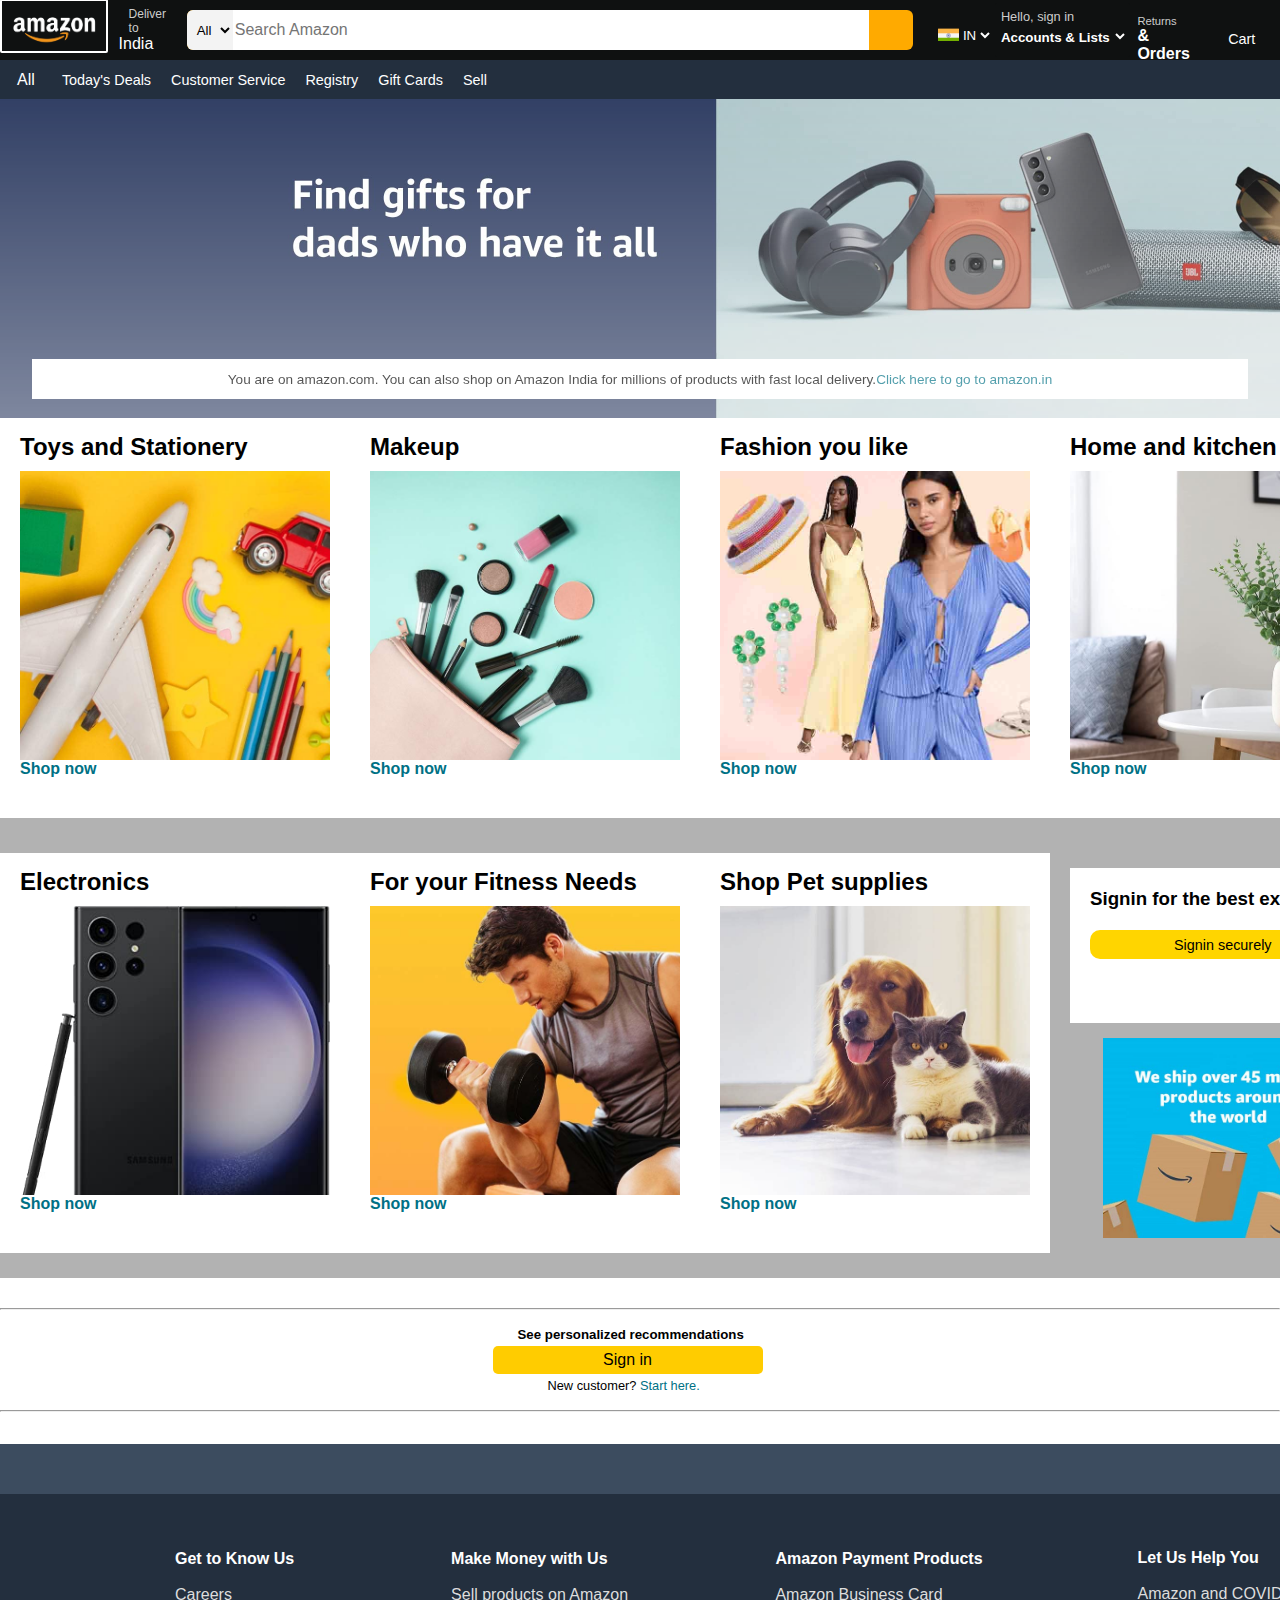
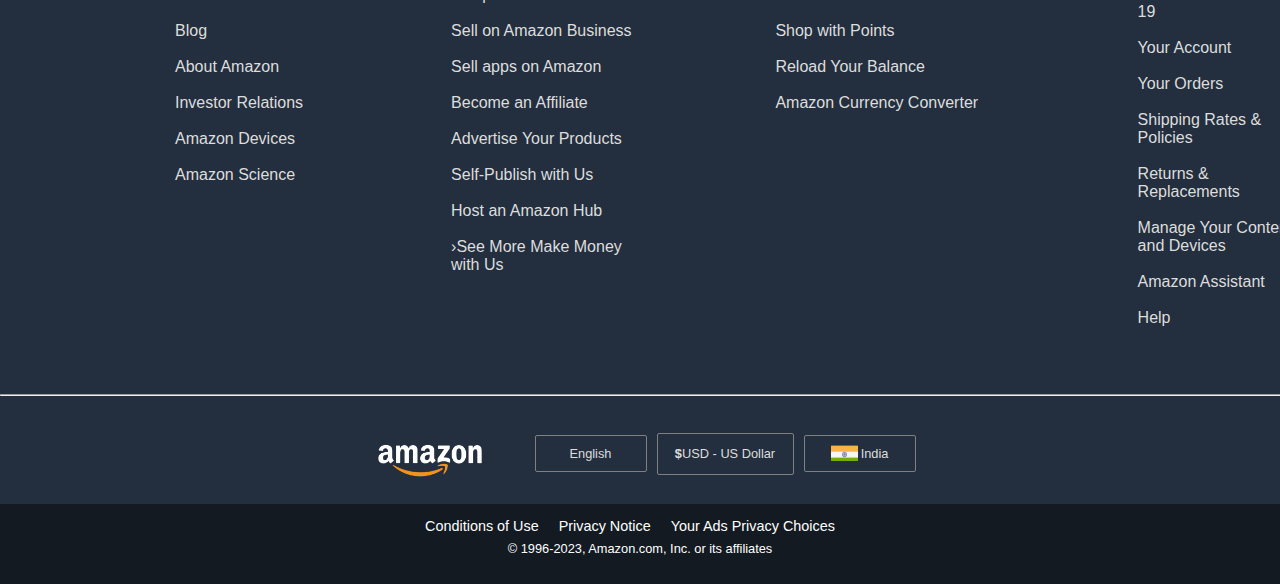
<file: index.html>
<!DOCTYPE html>
<html lang="en">
<head>
    <meta charset="UTF-8">
    <meta name="viewport" content="width=device-width, initial-scale=1.0">
    <title>Document</title>
    <link rel="stylesheet" href="https://cdnjs.cloudflare.com/ajax/libs/font-awesome/6.4.0/css/all.min.css" integrity="sha512-iecdLmaskl7CVkqkXNQ/ZH/XLlvWZOJyj7Yy7tcenmpD1ypASozpmT/E0iPtmFIB46ZmdtAc9eNBvH0H/ZpiBw==" crossorigin="anonymous" referrerpolicy="no-referrer" />
    <link rel="stylesheet" href="style.css">
</head>
<body>
    <header>
        <div class="navbar">
            <div class="nav-logo border">
                <div class="logo"></div>
            </div>
            <div class="nav-address border">
                <p class="d">Deliver to</p>
                <div class="addr-icon">
                    <i class="fa-solid fa-location-dot"></i>
                    <p class="country">India</p>
                </div>
            </div>
            <div class="nav-search ">
                <select class="select-sec">
                    <option>All</option>
                </select>
                <input placeholder="Search Amazon" class="search-input">
                <div class="search-icon">
                    <i class="fa-solid fa-magnifying-glass"></i>
                </div>
            </div>
            <div class="nav-flag border">
                <div class="flag"></div>
                <select class="select-secc">
                    <option>IN</option>
                </select>

            </div>
            <div class="nav-sign border">
                <p class="hello">Hello, sign in</p>
                <select class="select-sec2">
                   
                    <option>Accounts & Lists

                    </option>
                </select>
               

            </div>
            <div class="nav-return border">
                <a href="https://www.amazon.in/gp/css/order-history?ie=UTF8&ref_=nav_orders_first&openid.assoc_handle=inamazon&openid.claimed_id=https%3A%2F%2Fwww.amazon.in%2Fap%2Fid%2Famzn1.account.AHSGS5Q4IKI6IIZ2QQ7AENP7JTGA&openid.identity=https%3A%2F%2Fwww.amazon.in%2Fap%2Fid%2Famzn1.account.AHSGS5Q4IKI6IIZ2QQ7AENP7JTGA&openid.mode=id_res&openid.ns=http%3A%2F%2Fspecs.openid.net%2Fauth%2F2.0&openid.op_endpoint=https%3A%2F%2Fwww.amazon.in%2Fap%2Fsignin&openid.response_nonce=2023-07-27T16%3A18%3A49Z-2449328141322879574&openid.return_to=https%3A%2F%2Fwww.amazon.in%2Fgp%2Fcss%2Forder-history%3Fie%3DUTF8%26ref_%3Dnav_orders_first&openid.signed=assoc_handle%2Cclaimed_id%2Cidentity%2Cmode%2Cns%2Cop_endpoint%2Cresponse_nonce%2Creturn_to%2Cns.pape%2Cpape.auth_policies%2Cpape.auth_time%2Csigned&openid.ns.pape=http%3A%2F%2Fspecs.openid.net%2Fextensions%2Fpape%2F1.0&openid.pape.auth_policies=http%3A%2F%2Fschemas.openid.net%2Fpape%2Fpolicies%2F2007%2F06%2Fnone&openid.pape.auth_time=2023-07-27T16%3A18%3A49Z&openid.sig=%2BjE0dfOvk0PKP%2BEBoG5OG0hlDqYZanmKM14IKiS7nbw%3D&serial=" ><p class="return">Returns</p>
                
                <p class="order">& Orders</p></a>
            </div>
            
            <div class="nav-cart border">
                <div class="cart"><i class="fa-solid fa-cart-shopping"></i>
                    <a href="https://www.amazon.in/gp/cart/view.html?ref_=nav_cart"><p class="p">Cart</p></a>
                </div>
            </div>
        
        </div>
        <div class="panel">
            <div class="all-icon border">
                <i class="fa-solid fa-bars"></i>
                All
            </div>
            <div class="panel-opt ">
                <a href="https://www.amazon.com/gp/goldbox?ref_=nav_cs_gb"><p class="border">Today's Deals</p></a> 
                <a href="https://www.amazon.com/gp/help/customer/display.html?nodeId=508510&ref_=nav_cs_customerservice"><p class="border">Customer Service</p></a> 
                <a href="https://www.amazon.com/registries?ref_=nav_cs_registry&ref_=nav_cs_registry"><p class="border">Registry</p></a> 
                <a href="https://www.amazon.com/gift-cards/b/?ie=UTF8&node=2238192011&ref_=nav_cs_gc"><p class="border">Gift Cards</p></a> 
                <a href="https://www.amazon.com/b/?_encoding=UTF8&ld=AZUSSOA-sell&node=12766669011&ref_=nav_cs_sell"><p class="border">Sell</p></a>
            </div>
           
        </div>
    </header>
    <div class="main-amazon" id="i1">
        <div class="msg-amazon"> You are on amazon.com. You can also shop on Amazon India for millions of products with fast local delivery. <a href="https://www.amazon.in/?ref=aisgw_intl_stripe_in"> Click here to go to amazon.in</a></div>
        
    </div>


    <div class="shop-amazon ">
        <div class="shop-inner" id="i2">
            <h2>Toys and Stationery</h2>
            <a href="https://www.amazon.com/s?k=toys+and+stationery&crid=3UW7QU27A85PM&sprefix=toys+and+stationer%2Caps%2C357&ref=nb_sb_noss_2" ><div class="shop-image" id="ii1"></div></a>
            <a href="https://www.amazon.com/s?k=toys+and+stationery&crid=3UW7QU27A85PM&sprefix=toys+and+stationer%2Caps%2C357&ref=nb_sb_noss_2" id="a1">Shop now</a>
        </div>
        <div class="shop-inner" id="i3">
            <h2>Makeup</h2>
            <a href="https://www.amazon.com/s?k=makeup&crid=1QI150AS2S2V1&sprefix=makeu%2Caps%2C307&ref=nb_sb_noss_2"><div class="shop-image" id="ii2"></div></a>
            <a href="https://www.amazon.com/s?k=makeup&crid=1QI150AS2S2V1&sprefix=makeu%2Caps%2C307&ref=nb_sb_noss_2" id="a1">Shop now</a>
        </div>
        <div class="shop-inner" id="i4">
            <h2>Fashion you like</h2>
            <a href="https://www.amazon.com/s?k=Trending+fashion&_encoding=UTF8&content-id=amzn1.sym.b4114be9-6d3d-4aed-8b31-fcbf38a83486&crid=2787SXJYRXDZH&pd_rd_r=9b271d1d-db7f-42fb-a096-7ab48dc93c32&pd_rd_w=h60vB&pd_rd_wg=Sorm7&pf_rd_p=b4114be9-6d3d-4aed-8b31-fcbf38a83486&pf_rd_r=8VHPMHWZVY5KHMWRMBWQ&sprefix=trending+fashion%2Caps%2C142&ref=pd_gw_unk" ><div class="shop-image" id="ii3"></div></a>
            <a href="https://www.amazon.com/s?k=Trending+fashion&_encoding=UTF8&content-id=amzn1.sym.b4114be9-6d3d-4aed-8b31-fcbf38a83486&crid=2787SXJYRXDZH&pd_rd_r=9b271d1d-db7f-42fb-a096-7ab48dc93c32&pd_rd_w=h60vB&pd_rd_wg=Sorm7&pf_rd_p=b4114be9-6d3d-4aed-8b31-fcbf38a83486&pf_rd_r=8VHPMHWZVY5KHMWRMBWQ&sprefix=trending+fashion%2Caps%2C142&ref=pd_gw_unk" id="a1">Shop now</a>
        </div>
        <div class="shop-inner" id="i5">
            <h2>Home and kitchen</h2>
            <a href="https://www.amazon.com/s?k=home&i=garden&rh=n%3A1055398%2Cp_36%3A-3000&dc&_encoding=UTF8&content-id=amzn1.sym.f82a0c18-ae2a-47cf-82ad-c85f0a157136&crid=12198XD9ZHIG6&pd_rd_r=9b271d1d-db7f-42fb-a096-7ab48dc93c32&pd_rd_w=cOZta&pd_rd_wg=Sorm7&pf_rd_p=f82a0c18-ae2a-47cf-82ad-c85f0a157136&pf_rd_r=8VHPMHWZVY5KHMWRMBWQ&qid=1663266142&rnid=386465011&sprefix=hom%2Caps%2C248&ref=pd_gw_unk"><div class="shop-image" id="ii4"></div></a>
            <a href="https://www.amazon.com/s?k=home&i=garden&rh=n%3A1055398%2Cp_36%3A-3000&dc&_encoding=UTF8&content-id=amzn1.sym.f82a0c18-ae2a-47cf-82ad-c85f0a157136&crid=12198XD9ZHIG6&pd_rd_r=9b271d1d-db7f-42fb-a096-7ab48dc93c32&pd_rd_w=cOZta&pd_rd_wg=Sorm7&pf_rd_p=f82a0c18-ae2a-47cf-82ad-c85f0a157136&pf_rd_r=8VHPMHWZVY5KHMWRMBWQ&qid=1663266142&rnid=386465011&sprefix=hom%2Caps%2C248&ref=pd_gw_unk" id="a1">Shop now</a>
            
        </div>
    </div>
    <div class="shop-amazon2">
        <div class="shop-inner" id="i6">
            <h2>Electronics</h2>
            <a href="https://www.amazon.com/b/?_encoding=UTF8&node=16225009011&pd_rd_w=PqeJH&content-id=amzn1.sym.5232c45b-5929-4ff0-8eae-5f67afd5c3dc&pf_rd_p=5232c45b-5929-4ff0-8eae-5f67afd5c3dc&pf_rd_r=JJ83ASFNA2Q852NK0YK5&pd_rd_wg=49wQs&pd_rd_r=58b1a8ae-b76e-49ec-bb85-ff5bf09abf1e&ref_=pd_gw_unk"><div class="shop-image" id="ii5"></div></a>
            <a href="https://www.amazon.com/b/?_encoding=UTF8&node=16225009011&pd_rd_w=PqeJH&content-id=amzn1.sym.5232c45b-5929-4ff0-8eae-5f67afd5c3dc&pf_rd_p=5232c45b-5929-4ff0-8eae-5f67afd5c3dc&pf_rd_r=JJ83ASFNA2Q852NK0YK5&pd_rd_wg=49wQs&pd_rd_r=58b1a8ae-b76e-49ec-bb85-ff5bf09abf1e&ref_=pd_gw_unk" id="a1">Shop now</a>
        </div>
        <div class="shop-inner" id="i7">
            <h2>For your Fitness Needs</h2>
            <a href="https://www.amazon.com/s?k=work+from+home+fitness&_encoding=UTF8&content-id=amzn1.sym.2c73d1ae-9178-422f-ae3b-1b5628bd95bb&pd_rd_r=829638c5-61ad-471f-9f0a-d6aca6a7746a&pd_rd_w=n5OB0&pd_rd_wg=w07Fp&pf_rd_p=2c73d1ae-9178-422f-ae3b-1b5628bd95bb&pf_rd_r=JJ83ASFNA2Q852NK0YK5&ref=pd_gw_unk"><div class="shop-image" id="ii6"></div></a>
            <a href="https://www.amazon.com/s?k=work+from+home+fitness&_encoding=UTF8&content-id=amzn1.sym.2c73d1ae-9178-422f-ae3b-1b5628bd95bb&pd_rd_r=829638c5-61ad-471f-9f0a-d6aca6a7746a&pd_rd_w=n5OB0&pd_rd_wg=w07Fp&pf_rd_p=2c73d1ae-9178-422f-ae3b-1b5628bd95bb&pf_rd_r=JJ83ASFNA2Q852NK0YK5&ref=pd_gw_unk" id="a1">Shop now</a>
        </div>
        <div class="shop-inner" id="i8">
            <h2>Shop Pet supplies</h2>
            <a href="https://www.amazon.com/s?k=pet+supplies&s=date-desc-rank&_encoding=UTF8&content-id=amzn1.sym.ab475c0d-7817-4703-9d6d-f003bf2156bf&crid=3IF5TSVMY5YRB&pd_rd_r=829638c5-61ad-471f-9f0a-d6aca6a7746a&pd_rd_w=zR4ah&pd_rd_wg=w07Fp&pf_rd_p=ab475c0d-7817-4703-9d6d-f003bf2156bf&pf_rd_r=JJ83ASFNA2Q852NK0YK5&qid=1632868254&sprefix=pet+sup%2Caps%2C268&ref=pd_gw_unk" > <div class="shop-image" id="ii7"></div></a>
            <a href="https://www.amazon.com/s?k=pet+supplies&s=date-desc-rank&_encoding=UTF8&content-id=amzn1.sym.ab475c0d-7817-4703-9d6d-f003bf2156bf&crid=3IF5TSVMY5YRB&pd_rd_r=829638c5-61ad-471f-9f0a-d6aca6a7746a&pd_rd_w=zR4ah&pd_rd_wg=w07Fp&pf_rd_p=ab475c0d-7817-4703-9d6d-f003bf2156bf&pf_rd_r=JJ83ASFNA2Q852NK0YK5&qid=1632868254&sprefix=pet+sup%2Caps%2C268&ref=pd_gw_unk" id="a1">Shop now</a>
        </div>
        <div class="shop-inner" id="i9">
            <div class="signin-button">
                <h3>Signin for the best experience</h3>
                <div class="tosignin">
                    <a id="a10" href="https://www.amazon.com/ap/signin?openid.mode=checkid_setup&openid.ns=http%3A%2F%2Fspecs.openid.net%2Fauth%2F2.0&openid.return_to=https%3A%2F%2Fwww.amazon.com%2Fref%3Dgw_sgn_ib%3F_encoding%3DUTF8%26pd_rd_w%3DNq4BU%26content-id%3Damzn1.sym.f6fa1414-9a03-4a77-b33f-48ca75d19e5a%26pf_rd_p%3Df6fa1414-9a03-4a77-b33f-48ca75d19e5a%26pf_rd_r%3D7VVPCKD1Q16MNKG0AG9D%26pd_rd_wg%3DuiOJ4%26pd_rd_r%3D253db356-69a8-4426-a3a7-366c84c69984&openid.assoc_handle=usflex&openid.pape.max_auth_age=0&pf_rd_r=7VVPCKD1Q16MNKG0AG9D&pf_rd_p=f6fa1414-9a03-4a77-b33f-48ca75d19e5a&pd_rd_r=253db356-69a8-4426-a3a7-366c84c69984&pd_rd_w=Nq4BU&pd_rd_wg=uiOJ4&ref_=pd_gw_unk">Signin securely</a>
                </div>

            
            </div>
            
           <a href="https://www.amazon.com/b?node=20338496011&pf_rd_r=JJ83ASFNA2Q852NK0YK5&pf_rd_p=065954c4-0ac1-4828-af9d-e0837e56f827&pd_rd_r=58b1a8ae-b76e-49ec-bb85-ff5bf09abf1e&pd_rd_w=4NQU5&pd_rd_wg=49wQs&ref_=pd_gw_unk"> <div class="shop-image" id="ii8"></div></a>
            
        </div>
    </div>
   <footer>
        <div class="reccmd">
            <div class="reccmd1">
                
            </div>
            <hr>
            <div class="signup">
                <div class="signup-box">
                    <h5>See personalized recommendations</h5>
                    <a href="https://www.amazon.com/ap/signin?openid.mode=checkid_setup&openid.ns=http%3A%2F%2Fspecs.openid.net%2Fauth%2F2.0&openid.return_to=https%3A%2F%2Fwww.amazon.com%2Fref%3Drhf_sign_in&openid.assoc_handle=usflex&openid.pape.max_auth_age=0" ><div class="tosignin1">Sign in</div></a>
                    <p id="p2">New customer? <a href="https://www.amazon.com/ap/register?openid.mode=checkid_setup&openid.ns=http%3A%2F%2Fspecs.openid.net%2Fauth%2F2.0&openid.return_to=https%3A%2F%2Fwww.amazon.com%2Fref%3Drhf_sign_in&openid.assoc_handle=usflex" class="a15">Start here.</a></p>
                </div>
            </div>
            <hr>

        </div>
        <div class="amazon-info">
                <div class="backtotop"></div>
                <div class="getinfo">
                    <div class="f1">
                        <h4>Get to Know Us</h4>
                            <br>
                            <p>Careers</p>
                            <br>
                            <p>Blog</p>
                            <br>
                            <p>About Amazon</p>
                            <br>
                            <p>Investor Relations</p>
                            <br>
                            <p>Amazon Devices</p>
                            <br>
                            <p>Amazon Science</p>
                            
                     
                     
                           
                          
                    </div>
                    <div class="f"></div>
                    <div class="f3">
                        <h4>Make Money with Us</h4>
                        <br>
                        <p>Sell products on Amazon</p>
                        <br>
                        <p>Sell on Amazon Business</p>
                        <br>
                        <p>Sell apps on Amazon</p>
                        <br>
                        <p>Become an Affiliate</p>
                        <br>
                        <p>Advertise Your Products</p>
                        <br>
                        <p>Self-Publish with Us</p>
                        <br>
                        <p>Host an Amazon Hub</p>
                        <br>
                        <p>›See More Make Money with Us</p>
                    </div>
                    <div class="f"></div>
                    <div class="f5">
                        <h4>Amazon Payment Products</h4>
                        <br>
                        <p>Amazon Business Card</p>
                        <br>
                        <p>Shop with Points</p>
                        <br>
                        <p>Reload Your Balance</p>
                        <br>
                        <p>Amazon Currency Converter</p>
                        <br>
                    </div>
                    <div class="f"></div>
                    <div class="f7">
                        <h4>Let Us Help You</h4>
                        <br>
                        <p>Amazon and COVID-19</p>
                        <br>
                        <p></p>Your Account</p>
                        <br>
                        <p>Your Orders</p>
                        <br>
                        <p>Shipping Rates & Policies</p>
                        <br>
                        <p>Returns & Replacements</p>
                        <br>
                        <p>Manage Your Content and Devices</p>
                        <br>
                        <p>Amazon Assistant</p>
                        <br>
                        <p>Help</p>
                    </div>
                </div>
                <hr>
        </div>
        <div class="lastdiv">
            <div class="logolast"></div>
            <div class="lang"><i class="fa-solid fa-globe"></i>English</div>
            <div class="currency"><b>$ </b> USD - US Dollar
               </div>
            <div class="country1">
                <div class="indflag"></div>
                India
            </div>
        </div>
        <div class="privacy">
            <div class="pr1">
                <a href=" https://www.amazon.com/gp/help/customer/display.html?nodeId=508088&ref_=footer_cou"><p class="p0 underln">Conditions of Use</p></a>
                <a href="https://www.amazon.com/gp/help/customer/display.html?nodeId=468496&ref_=footer_privacy"><p class="p0 underln">Privacy Notice</p></a>
                <a href="https://www.amazon.com/privacyprefs?ref_=footer_iba"><p class="p0 underln">Your Ads Privacy Choices</p></a>
            </div>
            <div class="copyrgt">© 1996-2023, Amazon.com, Inc. or its affiliates</div>
        </div>

   </footer>
    
    
    
    
</body>
</html>
</file>
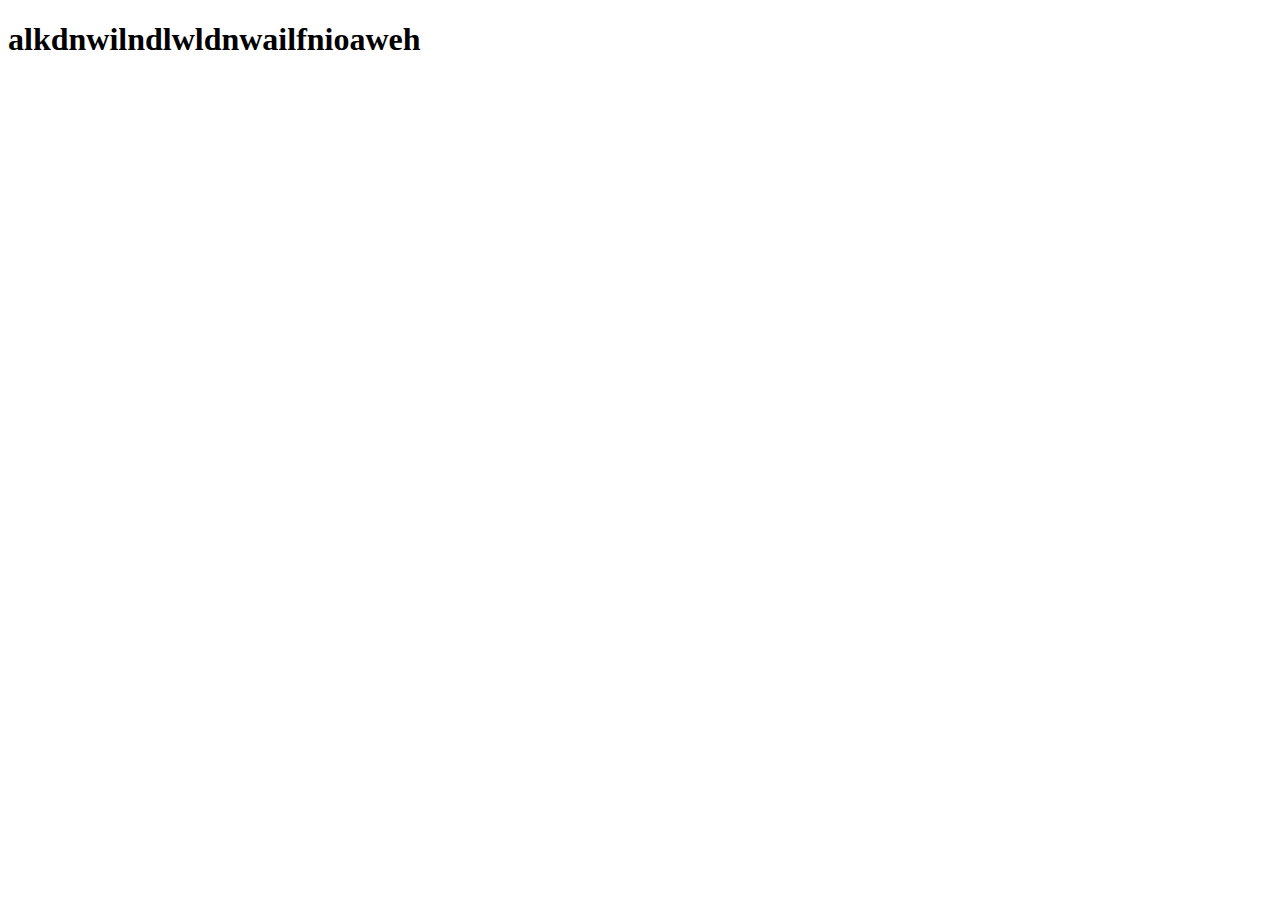
<file: hi.html>
<!DOCTYPE html>
<html lang="en">
<head>
    <meta charset="UTF-8">
    <meta name="viewport" content="width=device-width, initial-scale=1.0">
    <title>Document</title>
</head>
<body>
    <h1>alkdnwilndlwldnwailfnioaweh</h1>
</body>
</html>
</file>
<file: style.css>
*{
    margin:margin-box;
    margin:0;
    font-family: Arial;
}
body{
   height:2000px;
    }

.navbar{
    height:60px;
    background-color: #0F1111;
    color:white;
    display:flex;
    align-items:center;
    
    
}
.logo{
    background-image: url("amazon_logo.png");
    background-size: cover;
    height:50px;
    width:100%;
    margin:1px;
}
.nav-logo{
    height:50px;
    width:120px;
    display:flex;
    align-items:center;
    margin-bottom: 8px;

}
.border{
    border:2px solid transparent;
    border-radius: 2px;
}


.border:hover{
    border:2px white solid;
}
.addr-icon{
    display:flex;
    align-items: center;
}

.d{
    font-size: 0.75rem;
    color:#CCCCCC;
    margin-left: 14px;
}
.location{
    font-size: 1rem;
}
.country{
    margin-left: 4px;
}
.nav-address{
    margin-left:5px;
    margin-right:15px;
}
.nav-search{
    display: flex;
    justify-content: space-evenly;
    height:40px;
    width: 840px;
    background-color: rgb(255, 170, 0);
    border-radius: 6px;
  

}

.search-icon{
    width:50px;
    display:flex;
    justify-content: center;
    align-items:center;
    font-size: 1.4rem;
    color:#0F1111;
    

}
.select-sec{
    background-color: #f3f3f3;
    border-bottom-left-radius: 6px;
    border-top-left-radius: 6px;
    width:52px;
    text-align: center;
    border:none;
}
.search-input{
    width:100%;
    font-size:1rem;
    border:none;
}
.nav-flag{
    display:flex;
    height:50px;
    width:55.38px;
    padding-left:3px;
    
    margin-left: 20px;
    justify-content: center;
    justify-items:center;
   
} 
.flag{
    height: 16.2px;
    width: 21.6px;
    background-image:url("india.png") ;
    background-size: cover;
    margin-top:20px;

}
.select-secc{
    background-color: #0F1111;
    color: white;
    height:16.2px;
    margin-top:22px;
    border:none;
    
}
.nav-sign{
    height: 50px;
    width: 138.52px;
    background-color:#0F1111;
    
    
}
a{
    text-decoration: none;
    color:white;
}
.select-sec2{
    height: 15px;
    width: 131.52px;
    background-color: #0F1111;
    color:white;
    border:none;
    font-weight: bold;
    
}
.hello{
    margin:4px;
    font-size: 0.8rem;
    color: #CCCCCC;
    
}
.nav-return{
    height:40px;
    width: 76.95;
    margin-top: 12px;
    margin-bottom: 7px;
    padding:5px;
    padding-bottom: 1px;
  

}
.return{
    font-size: 0.7rem;
    color: #CCCCCC;
}
.order{
    font-weight: bold;
}
.nav-cart{
    height: 40px;
    width: 84px;
    display: flex;
    justify-content: center;
    align-content: center;
    margin-top:15px;
    margin-bottom: 13px;
    padding-top: 5px;
}
.cart{
    display: flex;
    font-size: 2rem;
}
.p{
    font-size: 0.9rem;
    margin-top: 17px;
}

/* Panel */

.panel{
    display:flex;
    height:39px;
    background-color:#232f3e;
    color:white;
    align-items: center;
    justify-content: space-evenly;

}
.panel-opt{
    display: flex;
    width:95%;
    font-size:0.9rem;
}
.panel-opt p{
    margin:5px;
    padding:3px;
}
.all-icon{
    padding:3px;
}
.main-amazon{
    height:600px;
    width:100%;
    background-image: url("hero_image.jpg");
    background-size: cover;
    display: flex;
    justify-content: center;
    align-items: flex-end;
    z-index: 1;
}
.msg-amazon{
    height:40px;
    width:95%;
    background-color:white;
    display: flex;
    justify-content: center;
    align-items: center;
    margin-bottom: 300px;
    font-size: 0.85rem;
    
}
.msg-amazon a{
    color:#007185;}
#i1 {
    -webkit-mask-image:linear-gradient(#000,rgba(0,0,0,0.3)) ;
    mask-image: linear-gradient(#000,rgba(0,0,0,0.3));

}

.shop-amazon {
    height: 399px;
    width: 100%;
   background-color:rgba(0,0,0,0.3);
    margin-top:-280px;
  
    z-index: 4;
    position: relative;
    display: flex;
    justify-content: space-evenly;
    align-items: center;
  
}
#i2 {
    height: 385px;
    width: 310.664px;
    background-color: white;
    padding-top:15px;
    padding-left: 20px;
    padding-right: 20px;
    margin-top: -1px;
 
   
}
#i3 {
    height: 385px;
    width: 310.664px;
    background-color:white;
    padding-top:15px;
    padding-left: 20px;
    padding-right: 20px;
    margin-top: -1px;
   
}
#i4 {
    height: 385px;
    width: 310.664px;
    background-color:white;
    padding-top:15px;
    padding-left: 20px;
    padding-right: 20px;
    margin-top: -1px;
}
#i5 {
    height: 385px;
    width: 310.664px;
    background-color:white;
    padding-top:15px;
    padding-left: 20px;
    padding-right: 20px;
    margin-top: -1px;
   
}
#ii1{
    width: 310px;
    height: 75%;
    margin-top: 10px;
    background-image: url("box7_image.jpg");
    background-size: cover;
}
h2{
    display: inline-block;
}
#a1{
    color:#007185;
    font-weight: bold;
    }
#ii2{
    width: 310px;
    height: 75%;
    margin-top: 10px;
    background-image: url("box5_image.jpg");
    background-size: cover;
}
#ii3{
    width: 310px;
    height: 75%;
    margin-top: 10px;
    background-image: url("box8_image.jpg");
    background-size: cover;
}
#ii4{
    width: 310px;
    height: 75%;
    margin-top: 10px;
    background-image: url("box10_image.jpg");
    background-size: cover;
}
/* shop-amazon2 */
.shop-amazon2{
    height: 460px;
    width: 100%;
   background-color:rgba(0,0,0,0.3);
   
  
    z-index: 4;
    position: relative;
    display: flex;
    justify-content: space-evenly;
    align-items: center;
    
   
}
#i9{
    height: 385px;
    width: 310.664px;
    background-color:transparent;
    padding-top:15px;
    padding-left: 20px;
    padding-right: 20px;
    margin-top:10px;
    
}
#i8{
    height: 385px;
    width: 310.664px;
    background-color:white;
    padding-top:15px;
    padding-left: 20px;
    padding-right: 20px;
    margin-top:10px;
}
#i7{
    height: 385px;
    width: 310.664px;
    background-color:white;
    padding-top:15px;
    padding-left: 20px;
    padding-right: 20px;
    margin-top:10px;
}
#i6{
    height: 385px;
    width: 310.664px;
    background-color:white;
    padding-top:15px;
    padding-left: 20px;
    padding-right: 20px;
    margin-top:10px;
}
.signin-button{
    height:115px;
    width: 270.5px;
    background-color: white;
    align-self: center;
    display: inline-block;
    padding:20px;
   
    
}
.tosignin{
    height:29px;
    width:265.5px;
    background-color: rgb(255, 213, 0);
    border-radius: 10px;
    margin-top: 20px;
    display: flex;
    justify-content: center;
    align-items: center;
    
} 
#a10{
    color:black;
    font-size: 0.9rem;
}
#ii8{
    height:200px;
    width:250px;
    background-image: url("box11_image.jpg");
    background-size: cover;
    margin-top:15px;
    margin-left: 33px;
}
#ii5{
    width: 310px;
    height: 75%;
    margin-top: 10px;
    background-image: url("box4_image.jpg");
    background-size: cover;
}
#ii6{
    width: 310px;
    height: 75%;
    margin-top: 10px;
    background-image: url("box12_image.jpg");
    background-size: cover;
}
#ii7{
    width: 310px;
    height: 75%;
    margin-top: 10px;
    background-image: url("box6_image.jpg");
    background-size: cover;
}
/* footer */


.reccmd{
    height:166px;
    width:100%;
    background-color: white;
}
.reccmd1{
    height:30px;
    width: 100%;
}
.signup{
    height:100px;
    display:flex;
    justify-content: center;
    align-items: center;
}
.tosignin1{
    height:28px;
    width:270px;
    background-color: rgb(255, 204, 0);
    display: flex;
    justify-content: center;
    align-items: center;
    color: #000;
    border-radius: 5px;
    margin-left: -25px;
    margin-top: 4px;
}

.a15{
    color:#007185
}
.a15:hover{
    color:red;
}
#p2{
    margin-top: 4px;
    margin-left: 30px;
    font-size: 0.8rem;
}
.amazon-info{
    height:559.5px;
    width:1470px;
    background-color:#232f3e;
}
.backtotop{
    height:50px;
    background-color:#3c4c5f ;
}
.getinfo{
    height:500px;
    display:flex;
    justify-content: center;
    align-items: center;
}
.f1{
    height: 318.36px;
    width:136.06px;
    padding-left: 10px;
    padding-right: 10px;
    color: #dddddd;
    margin-top: -70px;
}
.f{
    height: 318.36px;
    width:100px;
    padding-left: 10px;
    padding-right: 10px;
}
.f3{
    height: 330.36px;
    width:184.32px;
    padding-left: 10px;
    padding-right: 10px;
    color: #dddddd;
    margin-top: -57px;
}

.f5{
    height: 318.36px;
    width:222.21px;
    padding-left: 10px;
    padding-right: 10px;
    color: #dddddd;
    margin-top: -70px;
}

.f7{
    height: 390.36px;
    width:157.41px;
    padding-left: 10px;
    padding-right: 10px;
    color: #dddddd;
    /* margin-top:70px; */
}
ul{
    font-size: 0.8rem;
    list-style-type: none;
    padding-left:0px
}
.lastdiv{
    height:100px;
    background-color:#232f3e ;
    display:flex;
    justify-content: center;
    align-items:center;
}
.logolast{
    height:60px;
    width:130px;
    background-image: url("amazon_logo.png");
    background-size: cover;
    margin-right:40px;
}
.lang{
    height: 35px;
    width: 110px;
    border:1px solid grey;
    border-radius: 2px;
    color: #dddddd;
    display:flex;
    justify-content: center;
    align-items: center;
    font-size: 0.8rem;
    margin-right:10px;
}
.currency{
    height: 40px;
    width: 135px;
    border:1px solid grey;
    border-radius: 2px;
    color: #dddddd;
    display:flex;
    justify-content: center;
    align-items: center;
    font-size: 0.8rem;
    margin-right:10px;
}
.country1{
    height: 35px;
    width: 110px;
    border:1px solid grey;
    border-radius: 2px;
    color:#dddddd;
    display:flex;
    justify-content: center;
    align-items: center;
    font-size: 0.8rem;
    
}
.indflag{
    height:20px;
    width:27px;
    background-image:url("india.png");
    background-size: cover;
    margin-bottom:5px;
    margin-right:3px ;
}
.privacy{
    height:80px;
    background-color: #131A22;
}
.pr1{
    height: 30px;
    display: flex;
    justify-content: center;
    align-items: flex-end;
    background-color: #131A22;
    font-size: 0.9rem;
   
    
    
}
.p0{
    margin-right:20px;
}
.underln{
    text-decoration: underline transparent;
}
.underln:hover{
    text-decoration: underline white;
}
.copyrgt{
    height: 30px;
    display: flex;
    justify-content: center;
    align-items: center;
    font-size: 0.8rem;
    color: white;
}
h4{
    color:white;
}
</file>
